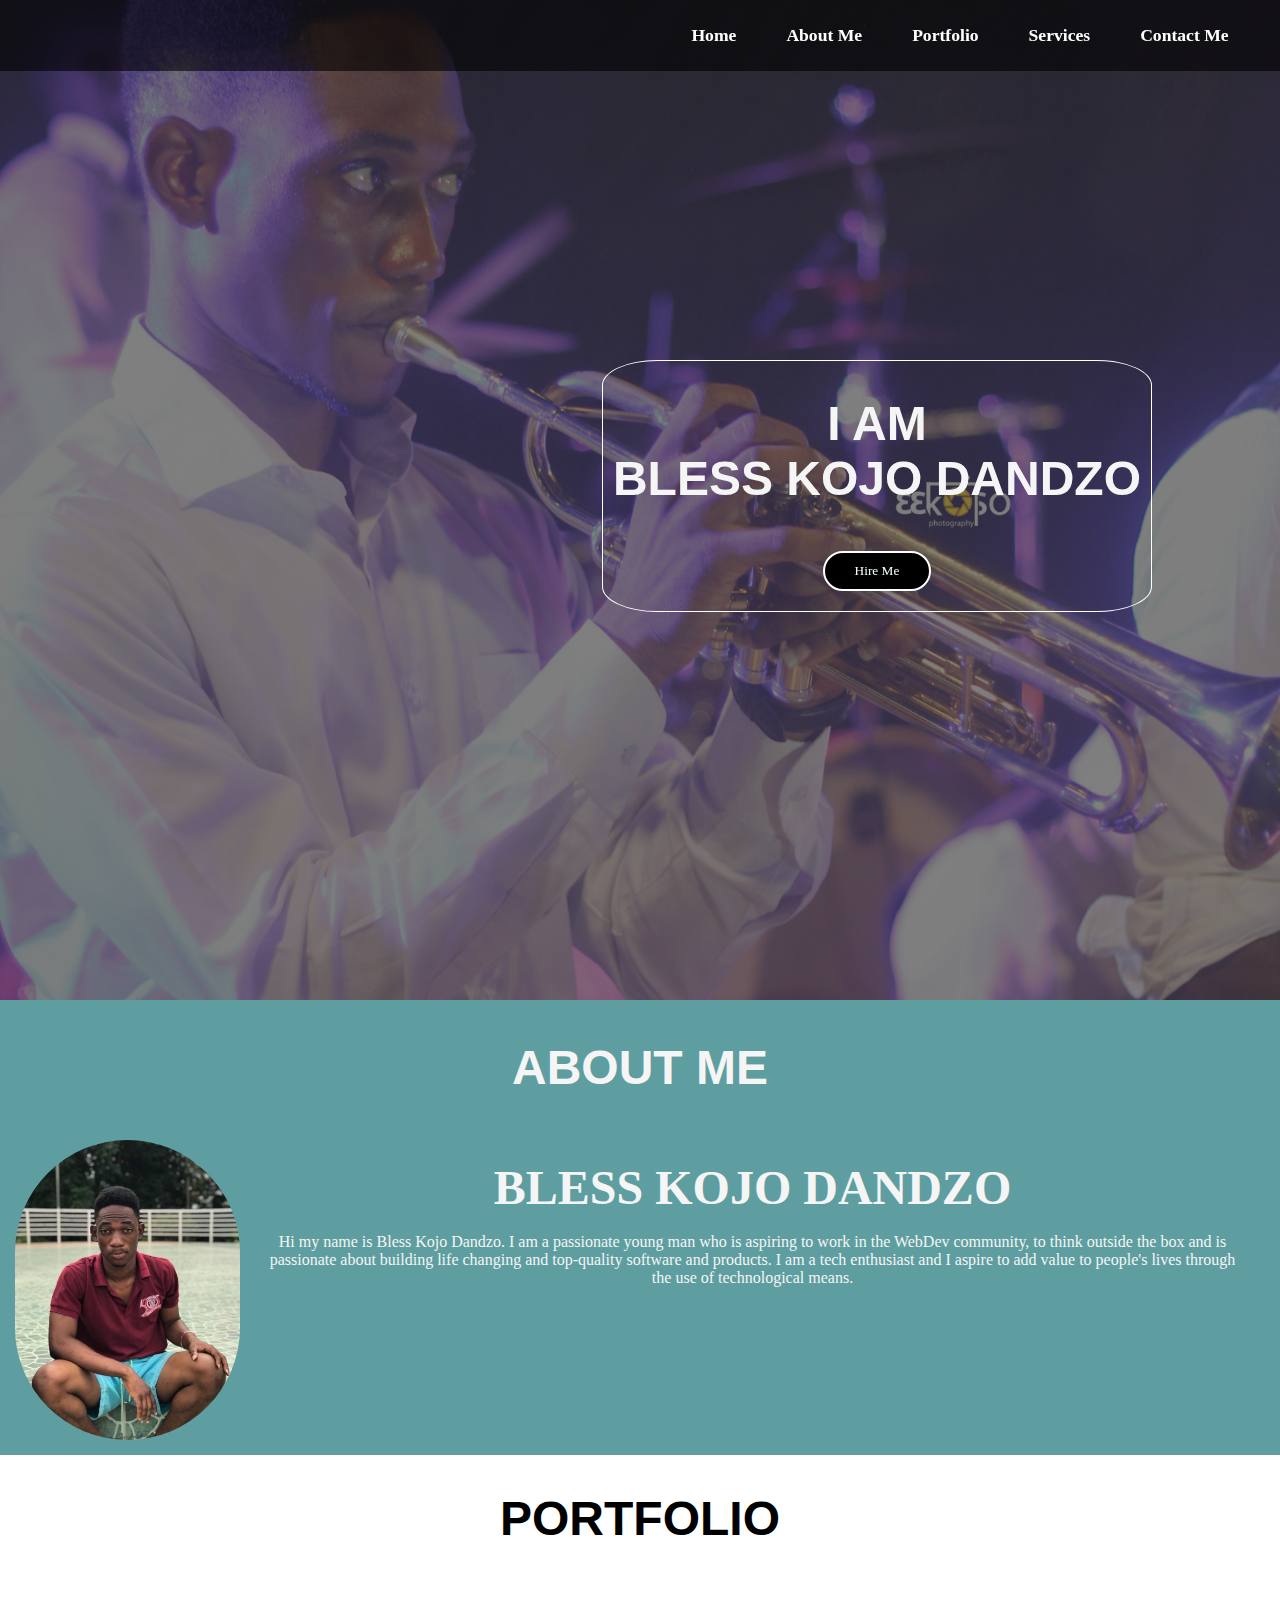
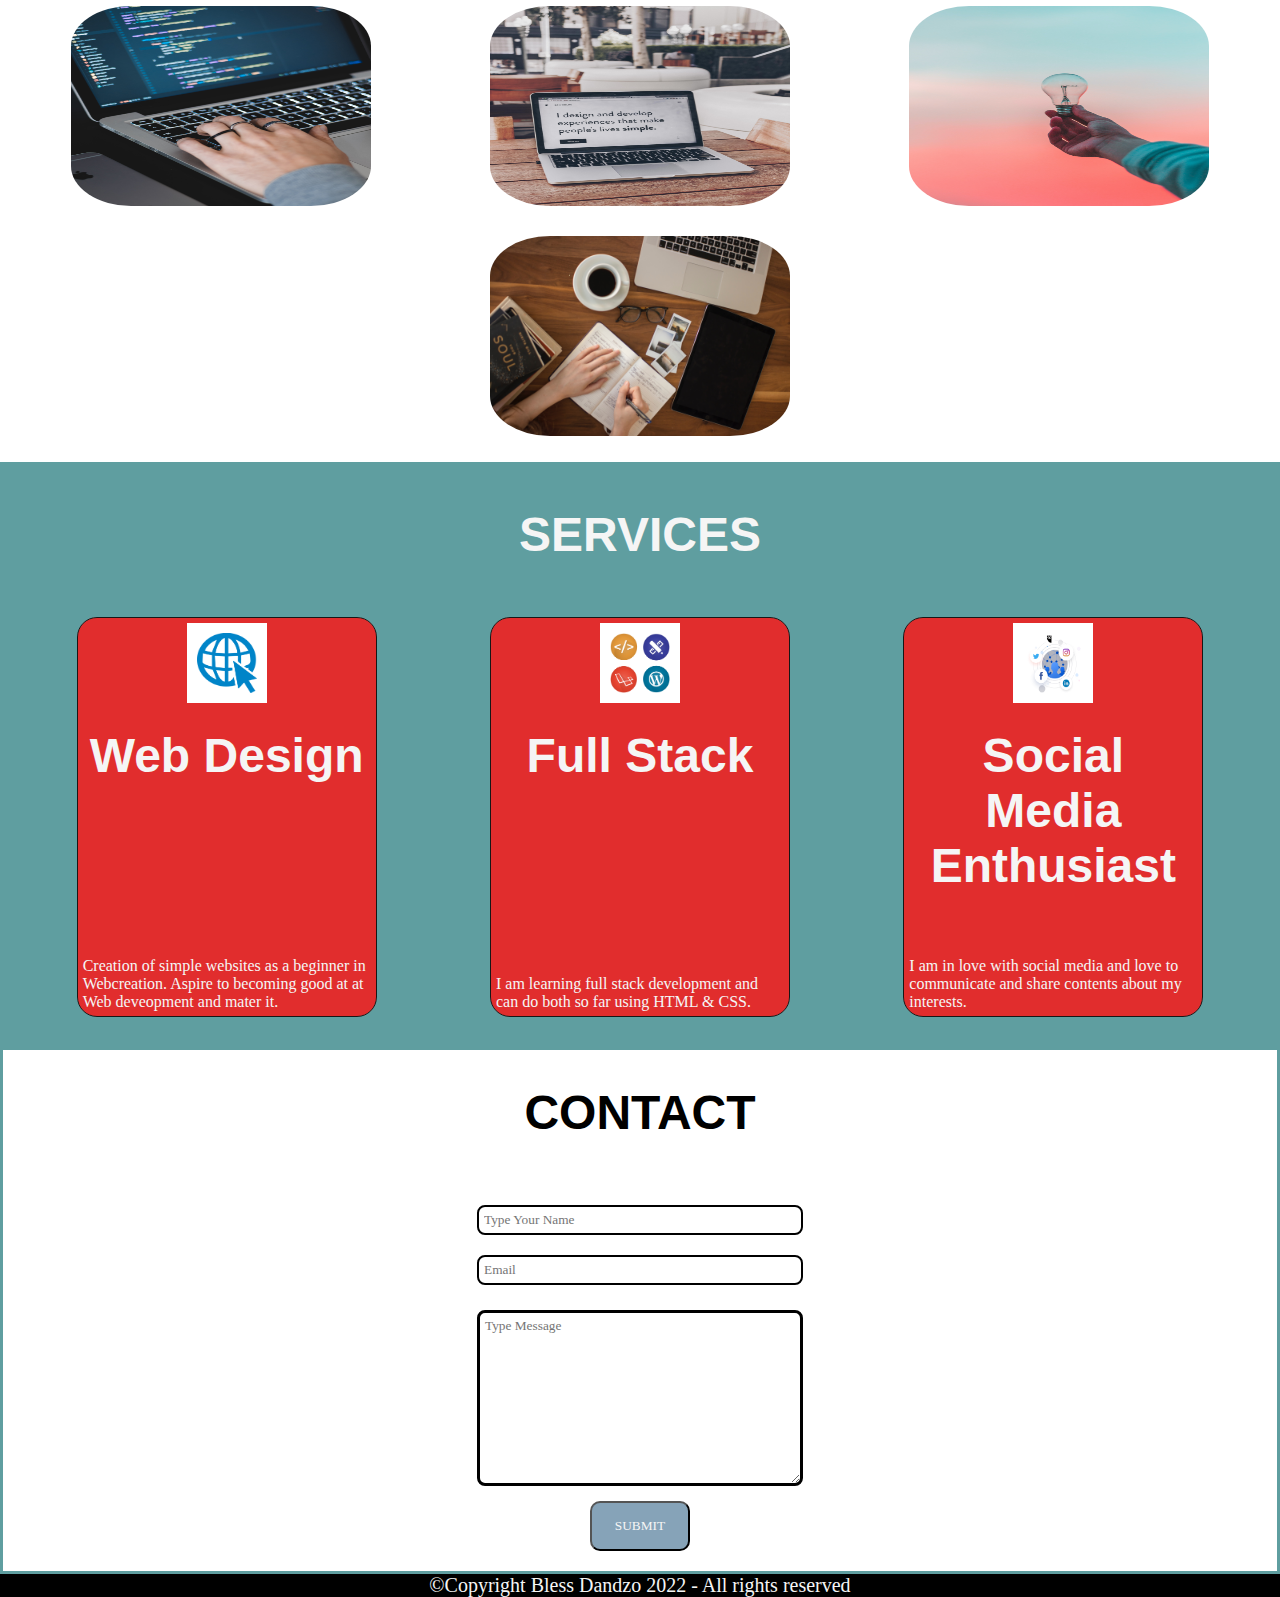
<file: index.html>
<!DOCTYPE html>
<html lang="en">
    <head>
        <meta charset="UTF-8">
        <meta name="viewpoint" content="width=device-width", initial-scale="1.6">
        <title>MyPortfolio</title>

        <link href="stylesheet.css" rel="stylesheet">
    </head>
    <body>
        <nav class="navbar">
            <ul>
                <li><a href="#home">Home</a></li>
                <li><a href="#about">About Me</a></li>
                <li><a href="#portfolio">Portfolio</a></li>
                <li><a href="#services">Services</a></li>
                <li><a href="#contact">Contact Me</a></li>
            </ul>
        </nav>

        <section id="home">
            <div class="main">
                <h1 class="headings">I AM <br>BLESS KOJO DANDZO</h1>
                <button class="btn">
                    Hire Me
                </button>
            </div>
        </section>

        <section id="about">
            <h1 class="headings">ABOUT ME</h1>
            <div id="pic">
                <img src="Img\Icon.jpg" alt="">
                <div id="intro">
                    <h2>BLESS KOJO DANDZO</h2>
                    <p>
                        Hi my name is Bless Kojo Dandzo. I am a passionate young man who is aspiring to work in the WebDev community, to think outside the box and is passionate about building life changing and top-quality software and products. I am a tech enthusiast and I aspire to add value to people's lives through the use of technological means.
                    </p>
                </div>
            </div>
        </section>

        <section id="portfolio">
            <h1 class="headings">PORTFOLIO</h1>
            <div class="gallery">
                <img src="Img\PortImg.jpg" alt="">
                <img src="Img\PortImg2.jpg" alt="">
                <img src="Img\PortImg3.jpg" alt="">
                <img src="Img\PortImg4.jpg" alt="">
            </div>
        </section>

        <section id="services">
            <h1 class="headings">SERVICES</h1>
            <div class="row">
                <div class="box">
                    <img src="Img\webdev.png" alt="">
                    <h1 class="headings">Web Design</h1>
                    <p>Creation of simple websites as a beginner in Webcreation. Aspire to becoming good at at Web deveopment and mater it.</p>
                </div>

                <div class="box">
                    <img src="Img\fullstack.png" alt="">
                    <h1 class="headings">Full Stack</h1>
                    <p>I am learning full stack development and can do both so far using HTML & CSS.</p>
                </div>

                <div class="box">
                    <img src="Img\socmedenthus.png" alt="">
                    <h1 class="headings">Social Media Enthusiast</h1>
                    <p>I am in love with social media and love to communicate and share contents about my interests.</p>
                </div>
            </div>
        </section>

        <section id="contact">
            <h1 class="headings">CONTACT</h1>
            <form action="mailto:blesskojodandzo@gmail.com" class="form" method="post" encrypte="text/plain">
                <input type="text" name="name" class="input" placeholder="Type Your Name">
                <input type="email" name="email" class="input" placeholder="Email">
                <textarea name="" id="message" cols="30" rows="10" placeholder="Type Message"></textarea>
                <input type="submit" value="SUBMIT" id="send">
            </form>
        </section>

        <footer class="copyright-footer">
            <p>&#169Copyright <span>Bless Dandzo</span> 2022 - All rights reserved</p>
        </footer>
    </body>
</html>
</file>
<file: stylesheet.css>
* {
  padding: 0;
  margin: 0;
  box-sizing: border-box;
  font-family: "Times New Roman", Times, serif;
}
html {
  scroll-behavior: smooth;
}

/* Navigation Bar */
.navbar {
  position: fixed;
  width: 100%;
  display: flex;
  justify-content: center;
  align-items: center;
  background-color: rgba(0, 0, 0, 0.6);
  top: 0;
}
.navbar ul {
  display: flex;
  list-style: none;
  margin: 25px 0px;
  padding-left: 40rem;
}
.navbar ul li {
  font-family: Impact, Haettenschweiler, "Arial Narrow Bold", sans-serif;
  font-size: 1.1rem;
  font-weight: bold;
}
.navbar ul li a {
  text-decoration: none;
  border-radius: 10px;
  color: white;
  padding: 9px 25px;
  transition: all 0.5s ease;
}
.navbar ul li a:hover {
  background-color: white;
  color: black;
  box-shadow: 0 0 12px aqua;
}

/*Home Section*/
#home {
  display: flex;
  flex-direction: column;
  background-color: rgba(0, 0, 0, 0.5);
  height: 1000px;
  justify-content: center;
  align-items: center;
  color: whitesmoke;
}
#home::before {
  content: "";
  position: absolute;
  background: url("images/myPicture.jpg") no-repeat center center/cover;
  top: 0;
  right: 0;
  height: 1000px;
  width: 100%;
  z-index: -1;
  opacity: 0.7;
}
.main {
  display: flex;
  flex-direction: column;
  border: 1px solid white;
  border-radius: 10%;
  align-items: center;
  position: absolute;
  top: 40%;
  right: 10%;
  padding: 10px;
}
.headings {
  font-family: "Trebuchet MS", "Lucida Sans Unicode", "Lucida Grande",
    "Lucida Sans", Arial, sans-serif;
  font-size: 3rem;
  text-align: center;
  margin: 25px 0px auto;
  padding-bottom: 45px;
}
.btn {
  padding: 10px 30px;
  background-color: black;
  color: azure;
  border: 2px solid white;
  outline: none;
  transition: 0.6s ease;
  margin-bottom: 10px;
  border-radius: 20px;
}
.btn:hover {
  cursor: pointer;
  background-color: whitesmoke;
  color: black;
  box-shadow: 0 0 6px white;
  font-weight: bolder;
}

/* About Section*/
#about {
  display: flex;
  flex-direction: column;
  box-sizing: border-box;
  padding: 20px;
  box-sizing: border-box;
  padding: 15px;
  align-items: center;
  background-color: cadetblue;
  color: whitesmoke;
}
#pic {
  display: flex;
}
#pic img {
  width: 250px;
  height: 300px;
  border-radius: 300px;
}
#intro {
  display: flex;
  flex-direction: column;
  text-align: justify;
  padding: 20px;
  text-align: center;
}
#intro h2 {
  font-size: 3rem;
  margin-bottom: 18px;
}

/*Portfolio Section*/
#portfolio {
  display: flex;
  flex-direction: column;
  color: black;
  align-items: center;
  padding: 11px;
}
.gallery {
  display: flex;
  flex-wrap: wrap;
  justify-content: space-around;
  box-sizing: border-box;
}
.gallery img {
  width: 300px;
  height: 200px;
  margin: 15px;
  border-radius: 20%;
}

/*Services Section*/
#services {
  display: flex;
  flex-direction: column;
  padding: 20px;
  background-color: cadetblue;
  color: whitesmoke;
}
.row {
  display: flex;
  justify-content: space-around;
  flex-wrap: wrap;
  box-sizing: border-box;
}
.box {
  display: flex;
  flex-direction: column;
  width: 300px;
  height: 400px;
  background-color: rgb(91, 143, 185);
  border: 1px solid rgb(24, 22, 22);
  margin: 10px;
  align-items: center;
  text-align: left;
  padding: 5px;
  border-radius: 20px;
  background: linear-gradient(to top, rgba(225, 45, 45)) 50%, white 50%;
  background-size: 100% 200%;
  transition: all 0.8s;
}
.box:hover {
  background-position: left bottom;
  color: black;
  background-color: rgb(157, 241, 223);
  border: none;
  box-shadow: 3px 2px white;
  text-align: center;
}
.box img {
  width: 80px;
  height: 80px;
  background-color: white;
  padding: 10px;
}

/*Contact Section*/
#contact {
  display: flex;
  flex-direction: column;
  box-sizing: border-box;
  background-color: cadetblue;
  color: whitesmoke;
  border: 3px solid cadetblue;
  background-color: white;
  color: black;
  padding: 10px;
}
.form {
  display: flex;
  flex-direction: column;
  box-sizing: border-box;
  align-items: center;
  margin: 10px 0px;
}
.input {
  padding: 5px;
  margin: 10px;
  width: 26%;
  border: 2px solid black;
  border-radius: 8px;
  outline: invert;
}
#message {
  width: 26%;
  padding: 5px;
  margin: 15px;
  border: 3px solid black;
  border-radius: 8px;
  outline: invert;
}
#send {
  padding: 15px;
  width: 8%;
  background-color: rgb(134, 163, 184);
  color: whitesmoke;
  outline: none;
  box-sizing: border-box;
  border-radius: 10px;
}
#send:hover {
  cursor: pointer;
  box-sizing: border-box;
  background-color: rgb(123, 143, 161);
  box-shadow: 0 0 12px rgb(109, 162, 162);
}

.copyright-footer {
  text-align: center;
  background-color: black;
  color: whitesmoke;
  font-size: 20px;
}

.copyright-footer a {
  color: inherit;
  text-decoration: none;
}
</file>
